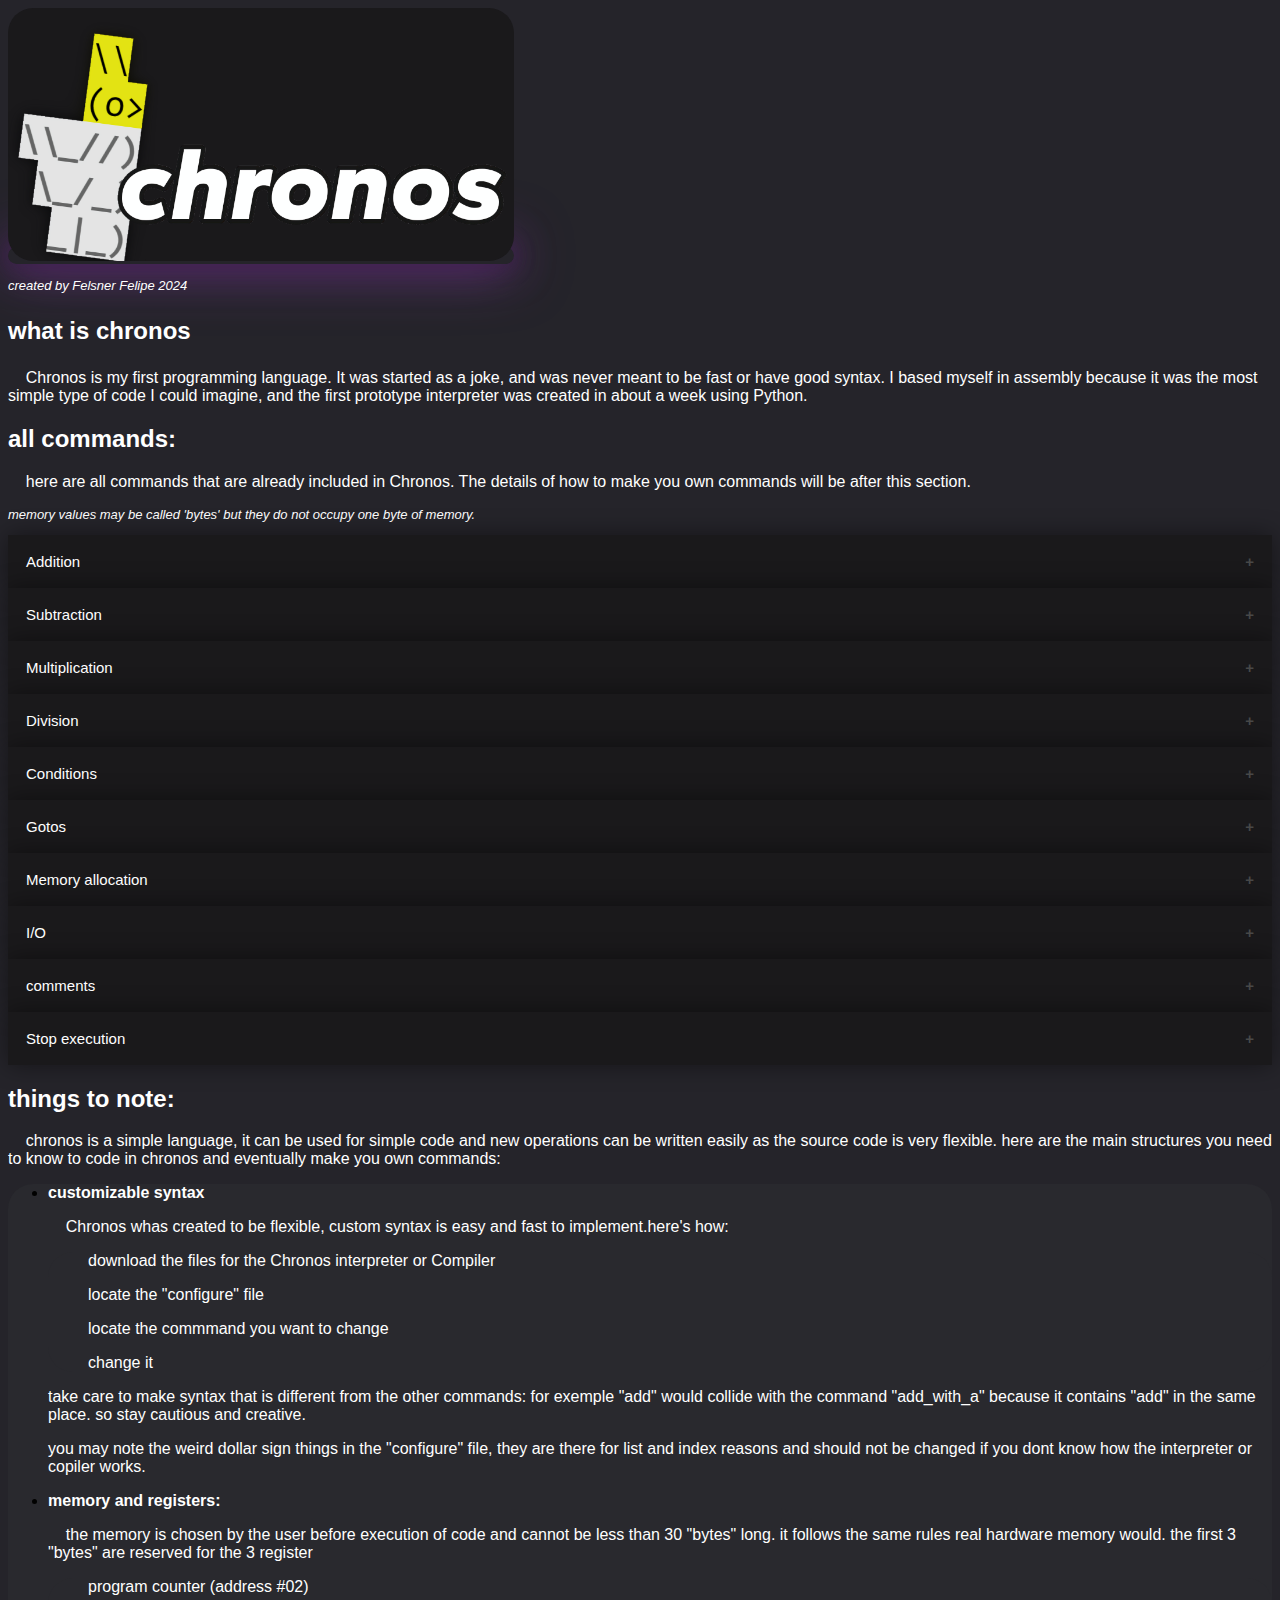
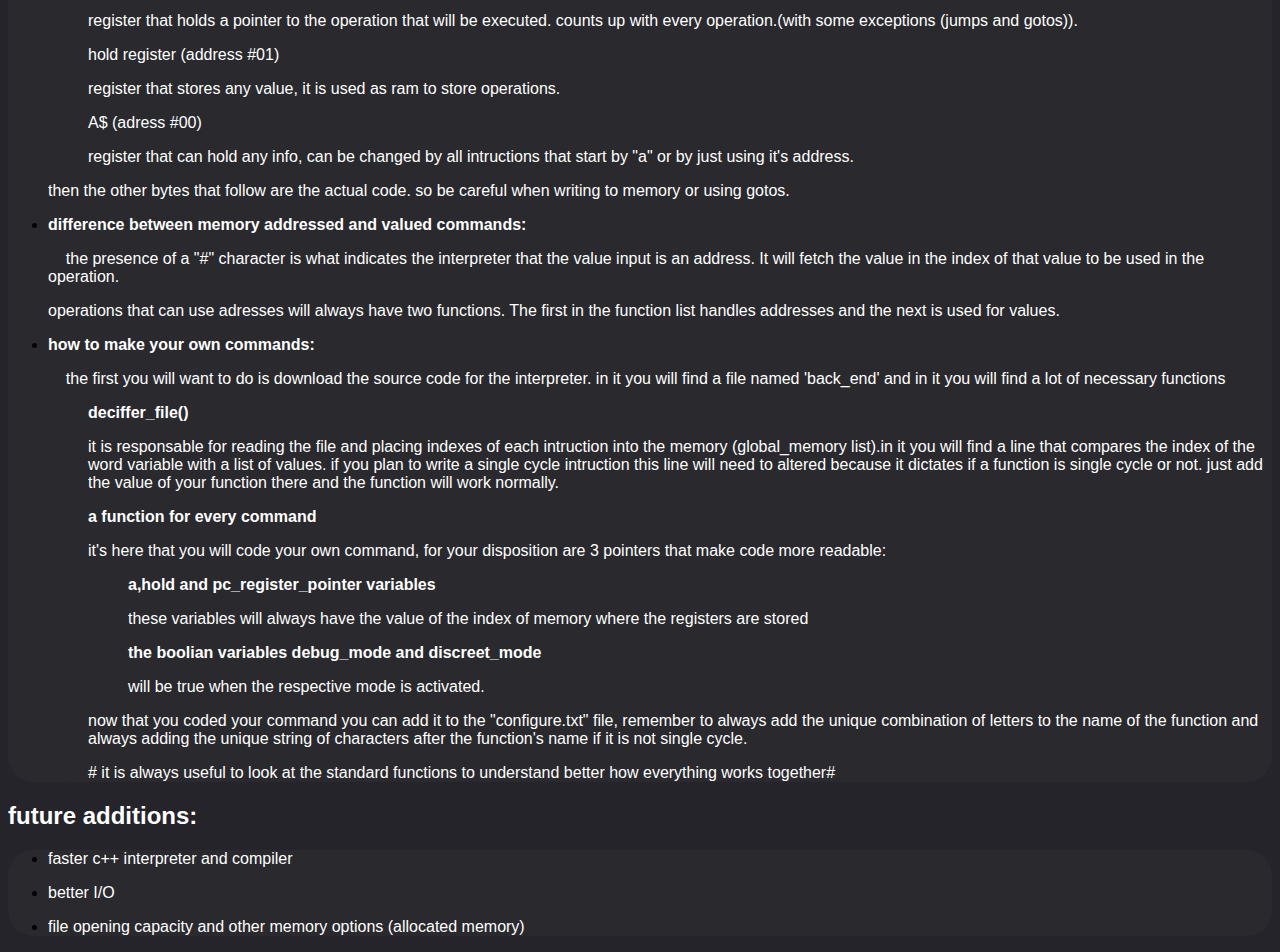
<file: index.html>
<!DOCTYPE html>
<html>
    
  <head>

    <meta name="viewport" content="width=device-width, initial-scale=1">
    
    <link rel="stylesheet" type="text/css" href="css.css" />


  </head>
  
  <body>

    <header>

      <span>
        <div id="glowing-box-section">
        <div class="glowing-box">
          <img src = "Chronos logo white.png" alt = "photo of chronos logo" height=40% width=40% >
        </div>
        </div>
      </span>
      
      <span><p class="smaller">created by Felsner Felipe 2024</p></span>
      
    </header>

    <h2>

      <p> what is chronos</p>

    </h2>

    <p>&nbsp;&nbsp;&nbsp;&nbsp;Chronos is my first programming language. It was started as a joke, and was never meant to be fast or have good syntax. I based myself in assembly because it was the most simple type of code I could imagine, and the first prototype interpreter was created in about a week using Python. </p>

    <h2>all commands:</h2>
    
    <p>&nbsp;&nbsp;&nbsp;&nbsp;here are all commands that are already included in Chronos. The details of how to make you own commands will be after this section.</p>
    
    <p class="smaller">memory values may be called 'bytes' but they do not occupy one byte of memory.</p>

    <button class="accordion">Addition</button>
    <div class="panel">
    
      <p>add</p>
      <p>[memory adress or value](value 01 and 02){two bytes}</p>
      <p>adds two values together, it adds the hold 
                           register with the value or memory adress given
                           and the result goes to the hold register</p>
      <p class="not_white">easter egg</p>
      <p>aadd</p>
      <p>(value 05) {one byte} # single-cycle</p>
      <p>adds two values together, it adds the hold 
                           register with the value in the a register and
                           the result goes to the hold register</p>

    </div>

    <button class="accordion">Subtraction</button>
    <div class="panel">

      <p>sub</p>
      <p>[memory adress or value]: (value 03 and 04) {two bytes}</p>
      <p>subtracts two values together, it subtracts the
                           hold register with the value or the memory adress 
                           given.</p>
      <p class="not_white">still an easter egg</p>
      <p>asub</p>
      <p>(value 06) {one byte} # single-cycle</p>
      <p>subtracts two values together, it subtracts the hold 
                           register with the value in the a register and
                           the result goes to the hold register</p>

    </div>

    <button class="accordion">Multiplication</button>
    <div class="panel">

      <p>mult</p>
      <p>[memory address or value] (value 0F,10) {two bytes}</p>
      <p>multiplies two values, it multiplies the 
                           hold register with the value on the
                           memory adress given and the result 
                           goes to thehold register</p>
      <p class="not_white">surprise muther******</p>
      <p>amult</p>
      <p>(value 11) {one byte} # single-cycle</p>
      <p>multiplies two values, it multiplies the 
                           hold register with the value in the 
                           a register </p>

    </div>
    <button class="accordion">Division</button>
    <div class="panel">

      <p>div</p>
      <p>[memory address or value] (value 0C,0D ) {two bytes}</p>
      <p>divides two values, divides the hold 
                           register with the value or the memory 
                           adress given and the result goes to 
                           the hold register</p>
      <p class="not_white">is this even funny anymore?</p>
      <p>adiv</p>
      <p>(value 0E ) {one byte} # single-cycle</p>
      <p>divides two values, divides the hold 
                           register with the value in the a register
                           and the result goes to the hold register</p>

    </div>

    <button class="accordion">Conditions</button>
    <div class="panel">

      <p>cnde</p>
      <p>[memory address or value] (value 18,19 ) {two bytes}</p>
      <p>a instruction that compares the hold register
                           with the value given and executes the next line 
                           if they are equal.</p>
      <p class="not_white">https://www.youtube.com/watch?v=dQw4w9WgXcQ</p>
      <p>cndb</p>
      <p>[memory address or value] (value 1A,1B ) {two bytes}</p>
      <p>a instruction that compares the hold register
                           with the value given and executes the next line 
                           if hold is bigger.</p>
      <p class="not_white">check the link ;)</p>
      <p>cnds</p>
      <p>[memory address or value] (value 1C,1D ) {two bytes}</p>
      <p>a instruction that compares the hold register
                           with the value given and executes the next line 
                           if hold is smaller</p>

    </div>

    <button class="accordion">Gotos</button>
    <div class="panel">

      <p>mark</p>
      <p>[memory address or value] (value 1E,1F ) {two bytes}</p>
      <p>a litteral mark that is used by jumps to repeat a line.</p>
      <p class="not_white">kilroy was here</p>
      <p>jmpup</p>
      <p>[memory address or value] (value 20,21 ) {two bytes}</p>
      <p>a instruction that tries to find a mark, executing it again.
                           it searches a mark of the same value above its current line.
                           if no mark is given an error will accour</p>
      <p class="not_white">nothing</p>
      <p>jmpdown</p>
      <p>[memory address or value] (value 22,23 ) {two bytes}</p>
      <p>a instruction that tries to find a mark and 
                           pc variable as it, executing it again.
                           it searches a mark of the same value below its current line.
                           if no mark is given an error will accour</p>
      <p class="not_white">nothing</p>       
      <p>goto</p>
      <p>[line number]: (value 07 ) {two bytes}</p>
      <p>a instruction that jumps you to the index given. It changes the program counter directly</p>

    </div>

    <button class="accordion">Memory allocation</button>
    <div class="panel">

      <p>hold</p>
      <p>[memory address or value] (value 09,0A ) {two bytes}</p>
      <p>a instruction that stores the info given
                          in the hold register, all previous info
                          stored in the hold register will be 
                          erased.</p>
      <p class="not_white">space</p>
      <p>ahold</p>
      <p>(value 0B ) {one bytes} # single-cycle</p>
      <p>a instruction that stores the info in the
                          a register into the hold register, all 
                          previous info stored in the hold register
                          will be erased.</p>
      <p class="not_white">emptyness</p>
      <p>aput</p>
      <p>[memory or value] (value 16,17 ) {two bytes}</p>
      <p>a instruction that stores the info given
                          in the a register, all previous info
                          stored in the a register will be 
                          erased</p>
      <p class="not_white">void</p>       
      <p>str</p>
      <p>[memory address or value] (value 12,13) {two bytes}</p>
      <p>stores a value in memory from hold register</p>
      <p class="not_white">nothingness</p>       
      <p>astr</p>
      <p>[memory address or value] (value 14) {two bytes}</p>
      <p>stores a value in memory from the a register</p>

    </div>

    <button class="accordion">I/O</button>
    <div class="panel">

      <p>in</p>
      <p>(value 24 ) {one byte} # single-cycle</p>
      <p>a instruction that will stop the current 
                           and wait a value to be inputed</p>
      <p class="not_white">space</p>
      <p>out</p>
      <p>[memory or value] (value 25,26 ) {two bytes}</p>
      <p>a intruction that will output a value as a number</p>
      <p class="not_white">space</p>
      <p>outl</p>
      <p>[memory or value] (value 27,28 ) {two bytes}</p>
      <p>a intruction that will output a value as a letter using ascii</p>

    </div>

    <button class="accordion">comments</button>
    <div class="panel">
      <p>cmt</p>
      <p>just type 'cmt' at the start of the line and it will not be executed</p>

    </div>

    <button class="accordion">Stop execution</button>
    <div class="panel">

      <p>halt</p>
      <p>(value 0) {one byte} # single-cycle</p>
      <p>a instruction that kills the current task</p>

    </div>

    <h2>things to note:</h2>
    
    <p>&nbsp;&nbsp;&nbsp;&nbsp;chronos is a simple language, it can be used for simple code and new operations can be written easily as the source code is very flexible. here are the main structures you need to know to code in chronos and eventually make you own commands:</p>
    
    <ul>

      <li>

          <p><b>customizable syntax</b></p>

          <p>&nbsp;&nbsp;&nbsp;&nbsp;Chronos whas created to be flexible, custom syntax is easy and fast to implement.here's how:</p>

          <ul>

              <p>download the files for the Chronos interpreter or Compiler</p>
              <p>locate the "configure" file</p>
              <p>locate the commmand you want to change</p>
              <p>change it</p>
              
          </ul>

          <p>take care to make syntax that is different from the other commands: for exemple "add" would collide with the command "add_with_a" because it contains "add" in the same place. so stay cautious and creative.</p>
          <p> you may note the weird dollar sign things in the "configure" file, they are there for list and index reasons and should not be changed if you dont know how the interpreter or copiler works.</p>
          
      </li>
        
      <li>
        
        <p><b>memory and registers:</b></p>
        <p>&nbsp;&nbsp;&nbsp;&nbsp;the memory is chosen by the user before execution of code and cannot be less than 30 "bytes" long. it follows the same rules real hardware memory would. the first 3 "bytes" are reserved for the 3 register</p>
        <ul>

          <p>program counter (address #02)</p>
          <p>register that holds a pointer to the operation
            that will be executed.
            counts up with every operation.(with some exceptions (jumps and gotos)).</p>
          <p>hold register (address #01)</p>

          <p>register that stores any value, it is used
            as ram to store operations.</p>

          <p>A$ (adress #00)</p>
          <p>register that can hold any info, can be 
            changed by all intructions that start by 
            "a" or by just using it's address.</p>
        </ul>

        <p>then the other bytes that follow are the actual code. so be careful when writing to memory or using gotos.</p>

      </li>

      <li>

        <p><b>difference between memory addressed and valued commands:</b></p>

        <p>&nbsp;&nbsp;&nbsp;&nbsp;the presence of a "#" character is what indicates the interpreter that the value input is an address. It will fetch the value in the index of that value to be used in the operation. </p>

        <p>operations that can use adresses will always have two functions. The first in the function list handles addresses and the next is used for values.</p>

      </li>
      
      <li>

        <p><b>how to make your own commands:</b></p>

        <p>&nbsp;&nbsp;&nbsp;&nbsp;the first you will want to do is download the source code for the interpreter. in it you will find a file named 'back_end' and in it you will find a lot of necessary functions</p>

        <ul>
          <p><b>deciffer_file()</b></p>
          <p>it is responsable for reading the file and placing indexes of each intruction into the memory (global_memory list).in it you will find a line that compares the index of the word variable with a list of values. if you plan to write a single cycle intruction this line will need to altered because it dictates if a function is single cycle or not. just add the value of your function there and the function will work normally.</p>

          <p><b>a function for every command</b></p>
          <p>it's here that you will code your own command, for your disposition are 3 pointers that make code more readable:</p>

          <ul>

            <p><b>a,hold and pc_register_pointer variables</b></p>
            <p>these variables will always have the value of the index of memory where the registers are stored</p>

            
            <p><b>the boolian variables debug_mode and discreet_mode</b></p>
            <p> will be true when the respective mode is activated.</p>

          </ul>

          <p>now that you coded your command you can add it to the "configure.txt" file, remember to always add the unique combination of letters to the name of the function and always adding the unique string of characters after the function's name if it is not single cycle.</p>

          <p># it is always useful to look at the standard functions to understand better how everything works together#</p>

        </ul>

      </li>

    </ul>

    <h2>future additions:</h2>

    <ul>
        <li>
            <p>faster c++ interpreter and compiler</p>
        </li>
        <li>
            <p>better I/O</p>
        </li>
        <li>
            <p>file opening capacity and other memory options (allocated memory)</p>
        </li>
    </ul>
    <script>
    
    var acc = document.getElementsByClassName("accordion");
    var i;

    for (i = 0; i < acc.length; i++) {
      acc[i].addEventListener("click", function() {
        this.classList.toggle("active");
        var panel = this.nextElementSibling;
        if (panel.style.maxHeight) {
          panel.style.maxHeight = null;
        } else {
          panel.style.maxHeight = panel.scrollHeight + "px";
        } 
      });
    }
    </script>

  </body>
</html>
</file>
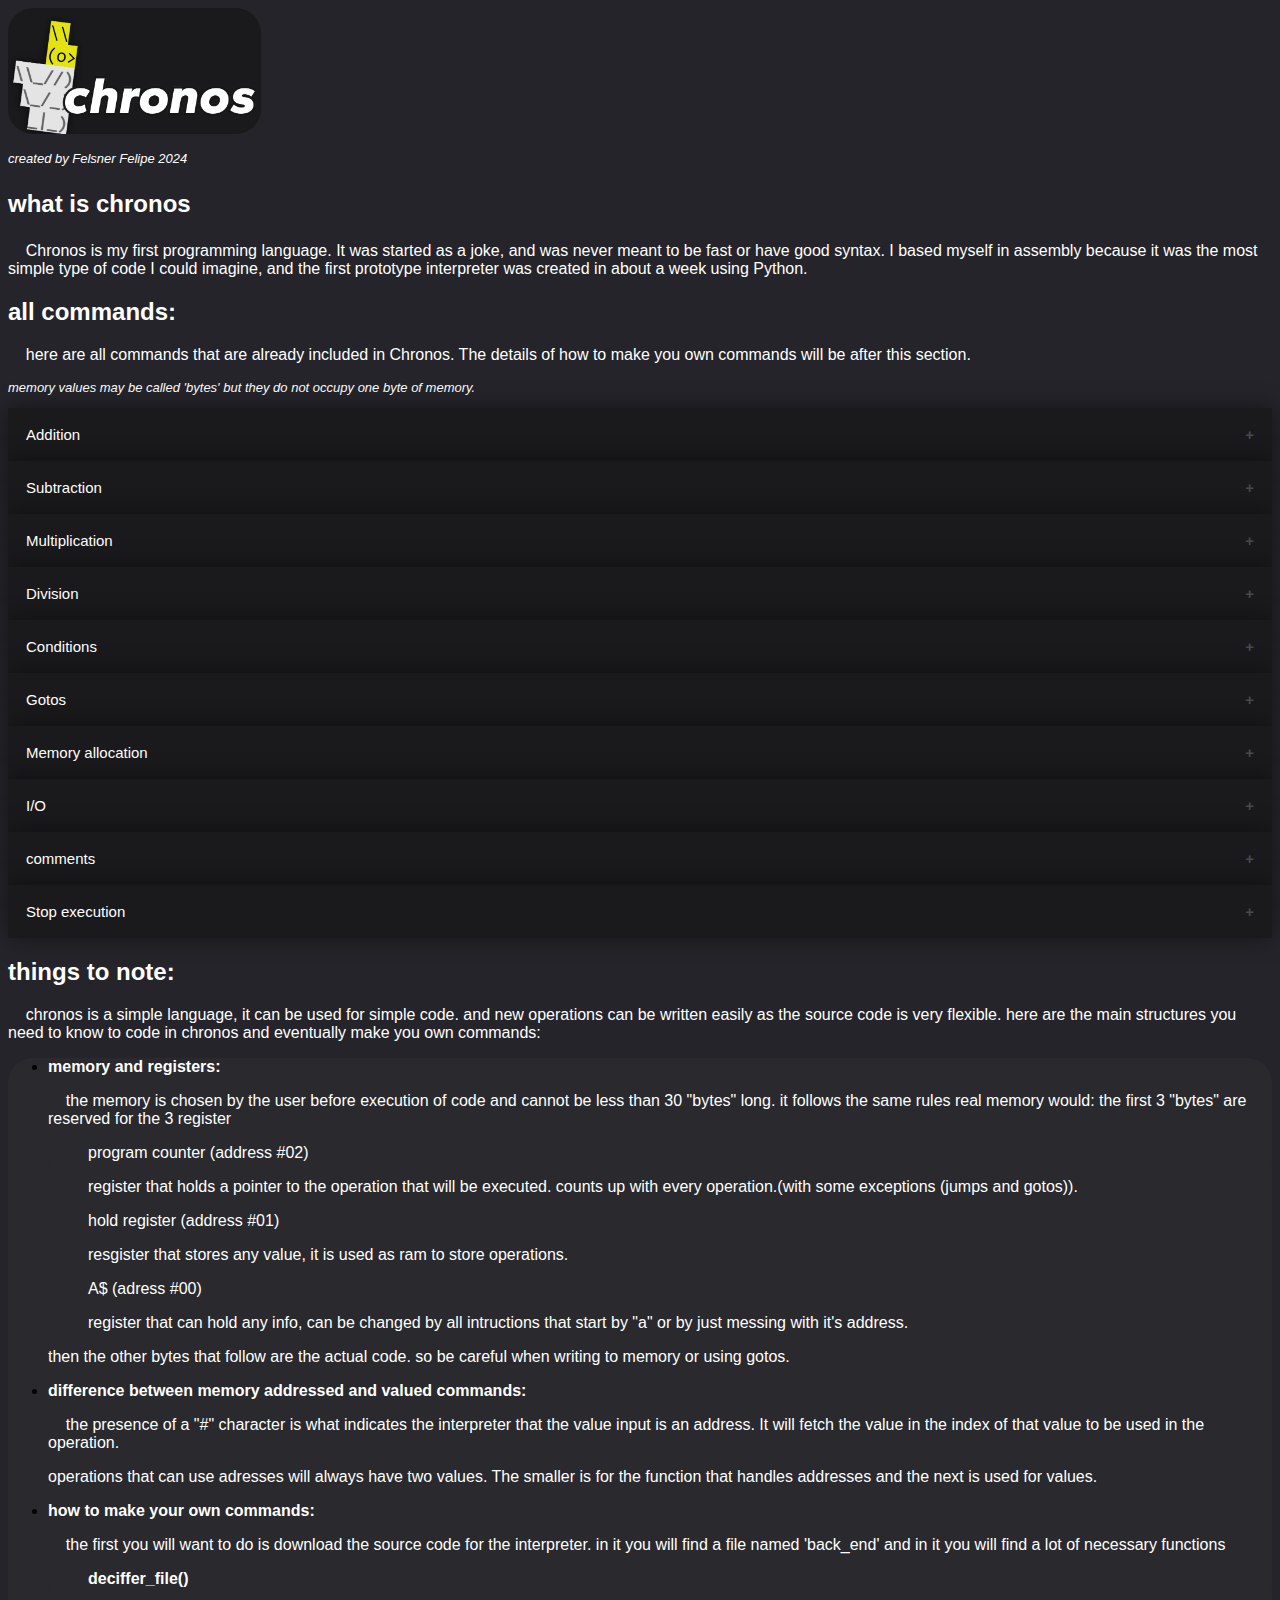
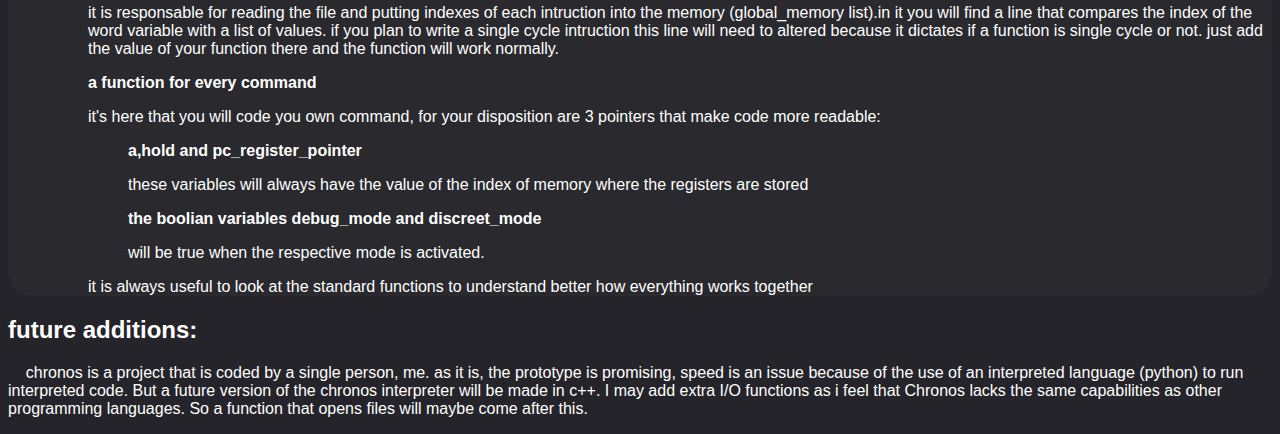
<file: html.html>
<!DOCTYPE html>
<html>
    
  <head>

    <meta name="viewport" content="width=device-width, initial-scale=1">
    
    <link rel="stylesheet" type="text/css" href="css.css" />


  </head>
  
  <body>

    <header>

      <span><img src = "Chronos logo white.png" alt = "photo of chronos logo" height=20% width=20% ></span>
      
      <span><p class="smaller">created by Felsner Felipe 2024</p></span>
      
    </header>

    <h2>

      <p> what is chronos</p>

    </h2>

    <p>&nbsp;&nbsp;&nbsp;&nbsp;Chronos is my first programming language. It was started as a joke, and was never meant to be fast or have good syntax. I based myself in assembly because it was the most simple type of code I could imagine, and the first prototype interpreter was created in about a week using Python. </p>

    <h2>all commands:</h2>
    
    <p>&nbsp;&nbsp;&nbsp;&nbsp;here are all commands that are already included in Chronos. The details of how to make you own commands will be after this section.</p>
    
    <p class="smaller">memory values may be called 'bytes' but they do not occupy one byte of memory.</p>

    <button class="accordion">Addition</button>
    <div class="panel">
    
      <p>add</p>
      <p>[memory adress or value](value 01 and 02){two bytes}</p>
      <p>adds two values together, it adds the hold 
                           register with the value or memory adress given
                           and the result goes to the hold register</p>
      <p class="not_white">easter egg</p>
      <p>aadd</p>
      <p>(value 05) {one byte} # single-cycle</p>
      <p>adds two values together, it adds the hold 
                           register with the value in the a register and
                           the result goes to the hold register</p>

    </div>

    <button class="accordion">Subtraction</button>
    <div class="panel">

      <p>sub</p>
      <p>[memory adress or value]: (value 03 and 04) {two bytes}</p>
      <p>subtracts two values together, it subtracts the
                           hold register with the value or the memory adress 
                           given.</p>
      <p class="not_white">still an easter egg</p>
      <p>asub</p>
      <p>(value 06) {one byte} # single-cycle</p>
      <p>subtracts two values together, it subtracts the hold 
                           register with the value in the a register and
                           the result goes to the hold register</p>

    </div>

    <button class="accordion">Multiplication</button>
    <div class="panel">

      <p>mult</p>
      <p>[memory address or value] (value 0F,10) {two bytes}</p>
      <p>multiplies two values, it multiplies the 
                           hold register with the value on the
                           memory adress given and the result 
                           goes to thehold register</p>
      <p class="not_white">surprise muther******</p>
      <p>amult</p>
      <p>(value 11) {one byte} # single-cycle</p>
      <p>multiplies two values, it multiplies the 
                           hold register with the value in the 
                           a register </p>

    </div>
    <button class="accordion">Division</button>
    <div class="panel">

      <p>div</p>
      <p>[memory address or value] (value 0C,0D ) {two bytes}</p>
      <p>divides two values, divides the hold 
                           register with the value or the memory 
                           adress given and the result goes to 
                           the hold register</p>
      <p class="not_white">is this even funny anymore?</p>
      <p>adiv</p>
      <p>(value 0E ) {one byte} # single-cycle</p>
      <p>divides two values, divides the hold 
                           register with the value in the a register
                           and the result goes to the hold register</p>

    </div>

    <button class="accordion">Conditions</button>
    <div class="panel">

      <p>cnde</p>
      <p>[memory address or value] (value 18,19 ) {two bytes}</p>
      <p>a instruction that compares the hold register
                           with the value given and executes the next line 
                           if they are equal.</p>
      <p class="not_white">https://www.youtube.com/watch?v=dQw4w9WgXcQ</p>
      <p>cndb</p>
      <p>[memory address or value] (value 1A,1B ) {two bytes}</p>
      <p>a instruction that compares the hold register
                           with the value given and executes the next line 
                           if hold is bigger.</p>
      <p class="not_white">check the link ;)</p>
      <p>cnds</p>
      <p>[memory address or value] (value 1C,1D ) {two bytes}</p>
      <p>a instruction that compares the hold register
                           with the value given and executes the next line 
                           if hold is smaller</p>

    </div>

    <button class="accordion">Gotos</button>
    <div class="panel">

      <p>mark</p>
      <p>[memory address or value] (value 1E,1F ) {two bytes}</p>
      <p>a litteral mark that is used by jumps to repeat a line.</p>
      <p class="not_white">kilroy was here</p>
      <p>jmpup</p>
      <p>[memory address or value] (value 20,21 ) {two bytes}</p>
      <p>a instruction that tries to find a mark, executing it again.
                           it searches a mark of the same value above its current line.
                           if no mark is given an error will accour</p>
      <p class="not_white">nothing</p>
      <p>jmpdown</p>
      <p>[memory address or value] (value 22,23 ) {two bytes}</p>
      <p>a instruction that tries to find a mark and 
                           pc variable as it, executing it again.
                           it searches a mark of the same value below its current line.
                           if no mark is given an error will accour</p>
      <p class="not_white">nothing</p>       
      <p>goto</p>
      <p>[line number]: (value 07 ) {two bytes}</p>
      <p>a instruction that jumps you to the index given. It changes the program counter directly</p>

    </div>

    <button class="accordion">Memory allocation</button>
    <div class="panel">

      <p>hold</p>
      <p>[memory address or value] (value 09,0A ) {two bytes}</p>
      <p>a instruction that stores the info given
                          in the hold register, all previous info
                          stored in the hold register will be 
                          erased.</p>
      <p class="not_white">space</p>
      <p>ahold</p>
      <p>(value 0B ) {one bytes} # single-cycle</p>
      <p>a instruction that stores the info in the
                          a register into the hold register, all 
                          previous info stored in the hold register
                          will be erased.</p>
      <p class="not_white">emptyness</p>
      <p>aput</p>
      <p>[memory or value] (value 16,17 ) {two bytes}</p>
      <p>a instruction that stores the info given
                          in the a register, all previous info
                          stored in the a register will be 
                          erased</p>
      <p class="not_white">void</p>       
      <p>str</p>
      <p>[memory address or value] (value 12,13) {two bytes}</p>
      <p>stores a value in memory from hold register</p>
      <p class="not_white">nothingness</p>       
      <p>astr</p>
      <p>[memory address or value] (value 14) {two bytes}</p>
      <p>stores a value in memory from the a register</p>

    </div>

    <button class="accordion">I/O</button>
    <div class="panel">

      <p>in</p>
      <p>(value 24 ) {one byte} # single-cycle</p>
      <p>a instruction that will stop the current 
                           and wait a value to be inputed</p>
      <p class="not_white">space</p>
      <p>out</p>
      <p>[memory or value] (value 25,26 ) {two bytes}</p>
      <p>a intruction that will output a value as a number</p>
      <p class="not_white">space</p>
      <p>out</p>
      <p>[memory or value] (value 27,28 ) {two bytes}</p>
      <p>a intruction that will output a value as a letter using ascii</p>

    </div>

    <button class="accordion">comments</button>
    <div class="panel">
      <p>cmt</p>
      <p>just type 'cmt' at the start of the line and it will not be executed</p>

    </div>

    <button class="accordion">Stop execution</button>
    <div class="panel">

      <p>halt</p>
      <p>(value 0) {one byte} # single-cycle</p>
      <p>a instruction that kills the current task</p>

    </div>

    <h2>things to note:</h2>
    
    <p>&nbsp;&nbsp;&nbsp;&nbsp;chronos is a simple language, it can be used for simple code. and new operations can be written easily as the source code is very flexible. here are the main structures you need to know to code in chronos and eventually make you own commands:</p>
    
    <ul>
      <li>
        
        <p><b>memory and registers:</b></p>
        <p>&nbsp;&nbsp;&nbsp;&nbsp;the memory is chosen by the user before execution of code and cannot be less than 30 "bytes" long. it follows the same rules real memory would: the first 3 "bytes" are reserved for the 3 register</p>
        <ul>

          <p>program counter (address #02)</p>
          <p>register that holds a pointer to the operation
            that will be executed.
            counts up with every operation.(with some exceptions (jumps and gotos)).</p>
          <p>hold register (address #01)</p>

          <p>resgister that stores any value, it is used
            as ram to store operations.</p>

          <p>A$ (adress #00)</p>
          <p>register that can hold any info, can be 
            changed by all intructions that start by 
            "a" or by just messing with it's address.</p>
        </ul>

        <p>then the other bytes that follow are the actual code. so be careful when writing to memory or using gotos.</p>

      </li>

      <li>

        <p><b>difference between memory addressed and valued commands:</b></p>

        <p>&nbsp;&nbsp;&nbsp;&nbsp;the presence of a "#" character is what indicates the interpreter that the value input is an address. It will fetch the value in the index of that value to be used in the operation. </p>

        <p>operations that can use adresses will always have two values. The smaller is for the function that handles addresses and the next is used for values.</p>

      </li>
      
      <li>

        <p><b>how to make your own commands:</b></p>

        <p>&nbsp;&nbsp;&nbsp;&nbsp;the first you will want to do is download the source code for the interpreter. in it you will find a file named 'back_end' and in it you will find a lot of necessary functions</p>

        <ul>
          <p><b>deciffer_file()</b></p>
          <p>it is responsable for reading the file and putting indexes of each intruction into the memory (global_memory list).in it you will find a line that compares the index of the word variable with a list of values. if you plan to write a single cycle intruction this line will need to altered because it dictates if a function is single cycle or not. just add the value of your function there and the function will work normally.</p>

          <p><b>a function for every command</b></p>
          <p>it's here that you will code you own command, for your disposition are 3 pointers that make code more readable:</p>

          <ul>

            <p><b>a,hold and pc_register_pointer</b></p>
            <p>these variables will always have the value of the index of memory where the registers are stored</p>

            
            <p><b>the boolian variables debug_mode and discreet_mode</b></p>
            <p> will be true when the respective mode is activated.</p>

          </ul>

          <p> it is always useful to look at the standard functions to understand better how everything works together</p>

        </ul>

      </li>

    </ul>

    <h2>future additions:</h2>
    
    <p>&nbsp;&nbsp;&nbsp;&nbsp;chronos is a project that is coded by a single person, me. as it is, the prototype is promising, speed is an issue because of the use of an interpreted language (python) to run interpreted code. But a future version of the chronos interpreter will be made in c++. I may add extra I/O functions as i feel that Chronos lacks the same capabilities as other programming languages. So a function that opens files will maybe come after this.</p>
    
    <script>
    
    var acc = document.getElementsByClassName("accordion");
    var i;

    for (i = 0; i < acc.length; i++) {
      acc[i].addEventListener("click", function() {
        this.classList.toggle("active");
        var panel = this.nextElementSibling;
        if (panel.style.maxHeight) {
          panel.style.maxHeight = null;
        } else {
          panel.style.maxHeight = panel.scrollHeight + "px";
        } 
      });
    }
    </script>

  </body>
</html>
</file>
<file: css.css>
:root{

  --acc-txt-color:#FFF;
  --txt-color:#FFF;
  --ui-color:#1A191B;
  --bg-color:#25242A;
  --inside-bg:#29292e;
  --after-ui:#494949;
}


#glowing-box-section {
  color:black;
 }
 .glowing-box {
  display: inline;
  border-radius: 10px;
  box-shadow: 0 0 20px rgba(63, 26, 80, 0.7), 0 0 40px rgba(118, 50, 150, 0.7),
    0 0 60px rgba(168, 71, 212, 0.7);
  transition: box-shadow 0.3s;
 }
        
p.not_white{

  color:#29292e;

}


span{

    display:inline

}

ul{

    background-color: var(--inside-bg);
    border-radius: 25px;

}

p,h2 {

    font-family: DM Sans, Roboto, -apple-system, Segoe UI, sans-serif;
    color: var(--txt-color);
    max-width: 100%;
}

p.smaller{

    font-size:small;
    font-style:italic;

}

img{

    background-color: var(--ui-color);
    border-radius: 25px;

}

body{
	background-color: var(--bg-color);
}

.accordion {
  background-color:var(--ui-color);
  color: var(--acc-txt-color);
  cursor: pointer;
  padding: 18px;
  width: 100%;
  border: none;
  text-align: left;
  outline: none;
  font-size: 15px;
  transition: 0.4s;
  box-shadow: 0px 0px 25px #00000070
}

.active, .accordion:hover {
  background-color: var(--after-ui);
}

.accordion:after {
  content: '\002B';
  color: var(--after-ui);
  font-weight: bold;
  float: right;
  margin-left: 5px;
}

.active:after {
  content: "\2212";
}

.panel {
  padding: 0 18px;
  background-color: var(--inside-bg);
  max-height: 0;
  overflow: hidden;
  transition: max-height 0.2s ease-out;
}
</file>
